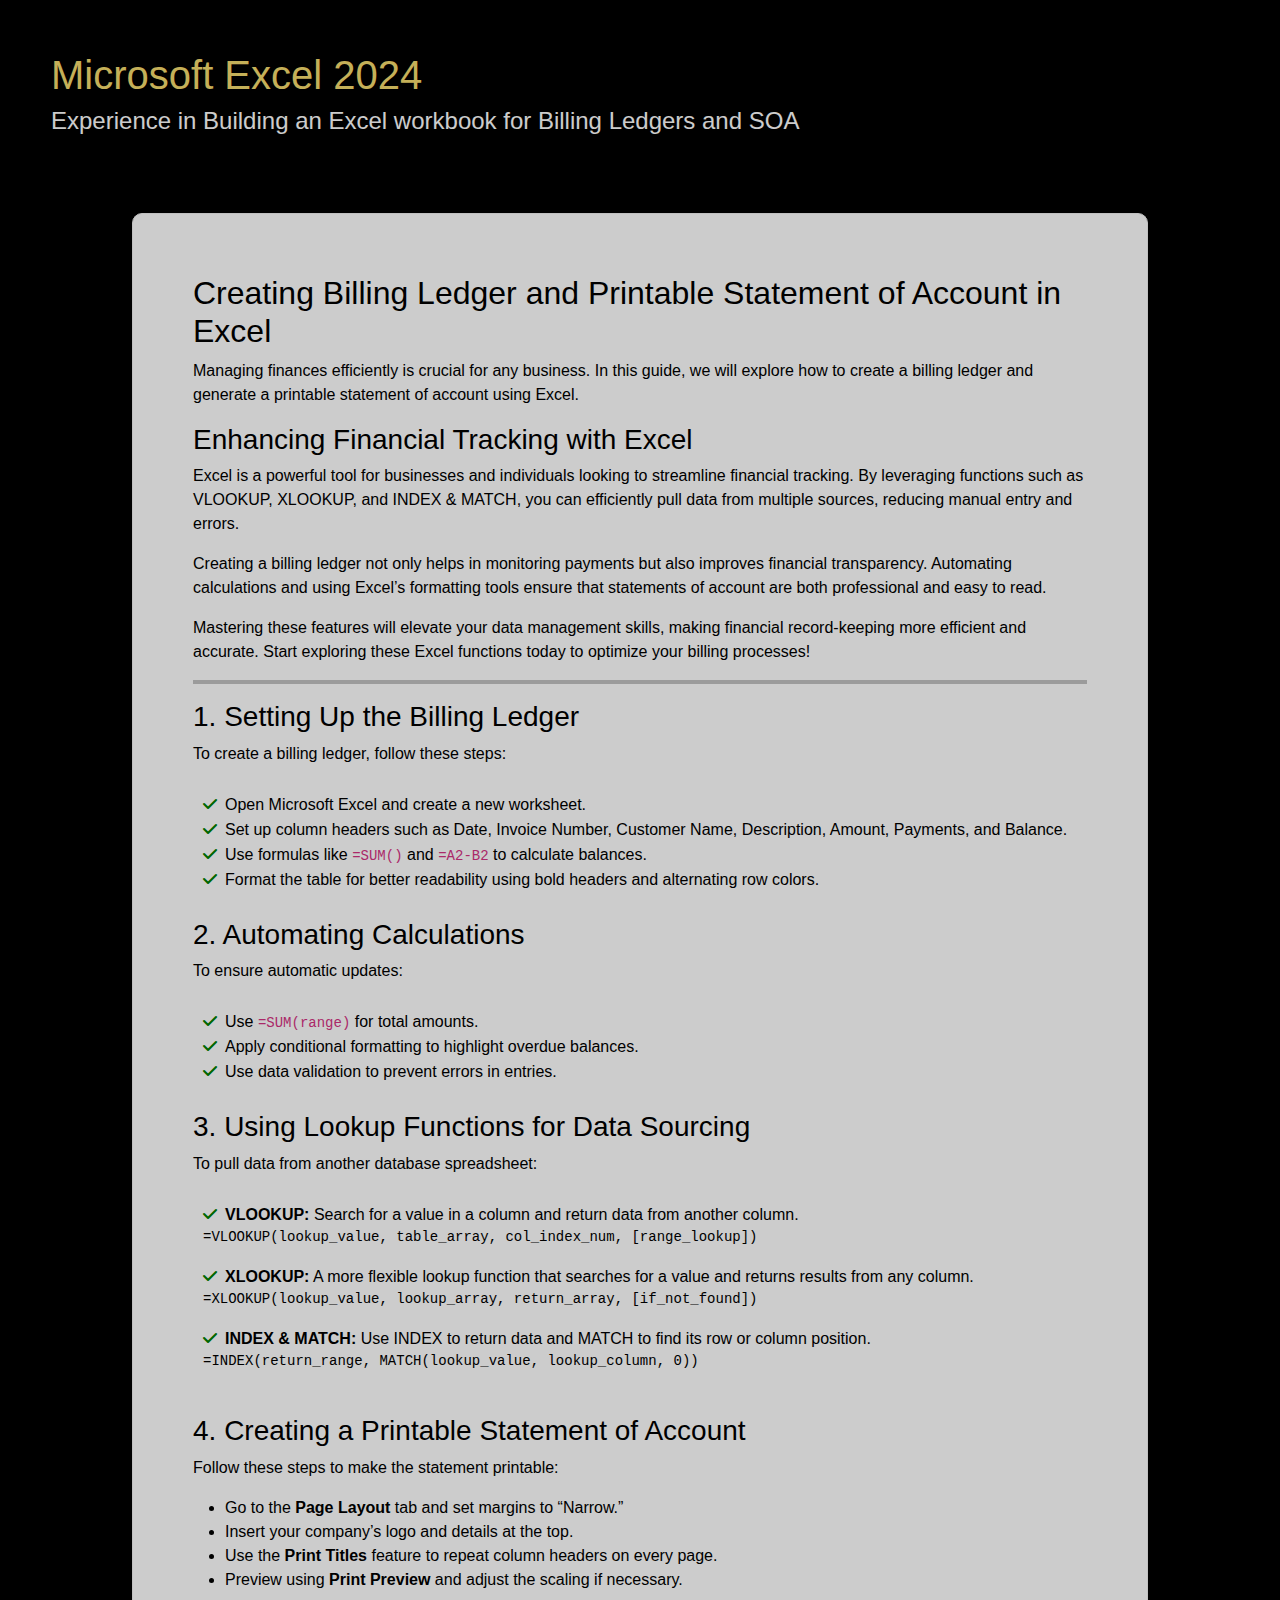
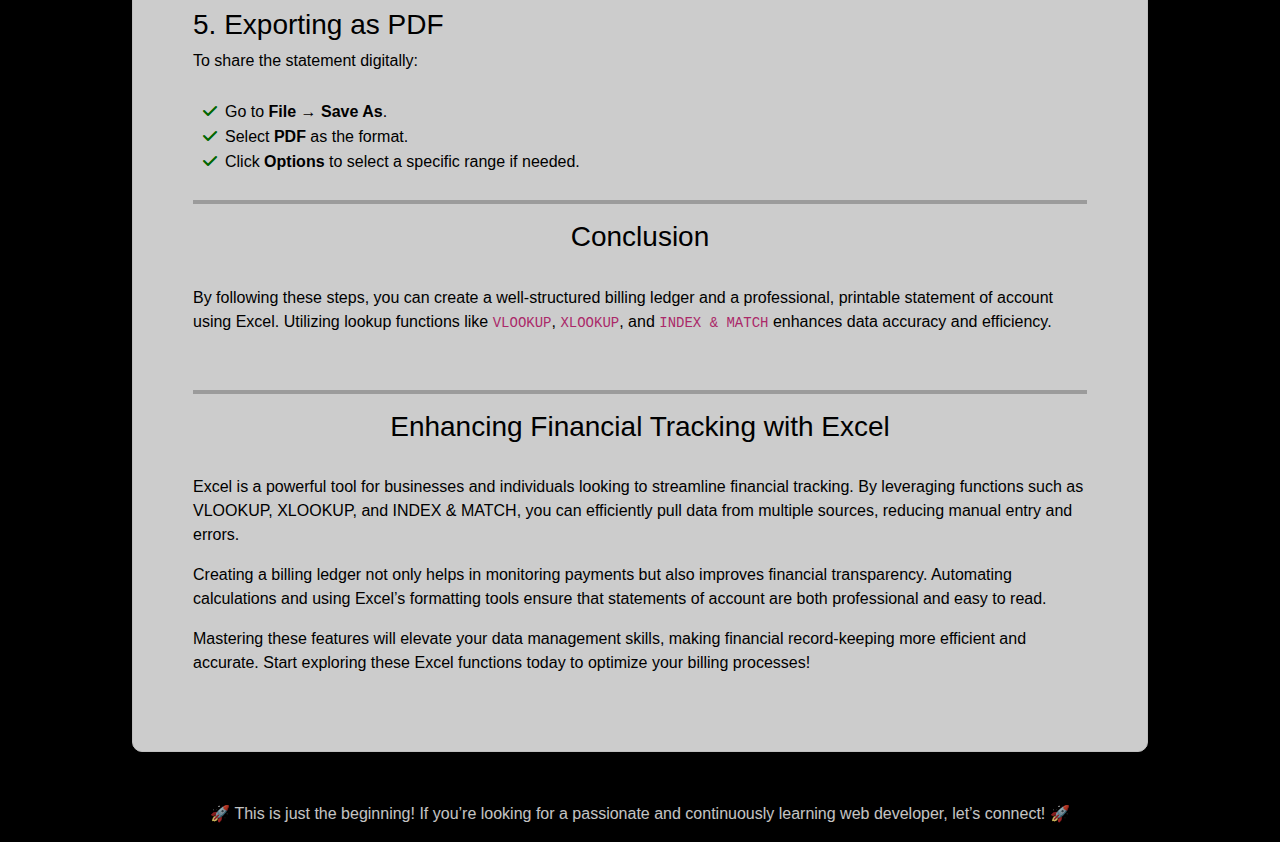
<file: excel.html>
<!DOCTYPE html>
<html lang="en">
<head>
    <meta charset="UTF-8">
    <meta name="viewport" content="width=device-width, initial-scale=1.0">
    <title>Creating Billing Ledger and Printable Statement of Account in Excel</title>
    <link rel="stylesheet" href="https://cdn.jsdelivr.net/npm/bootstrap@5.3.0/dist/css/bootstrap.min.css">
    <link rel="stylesheet" href="https://cdnjs.cloudflare.com/ajax/libs/font-awesome/6.0.0/css/all.min.css">
    <link rel="stylesheet" href="https://cdnjs.cloudflare.com/ajax/libs/font-awesome/6.4.2/css/all.min.css">
    <link rel="preconnect" href="https://fonts.googleapis.com">
    <link rel="preconnect" href="https://fonts.gstatic.com" crossorigin>
    <link href="https://fonts.googleapis.com/css2?family=Coming+Soon&family=Poppins:ital,wght@0,100;0,200;0,300;0,400;0,500;0,600;0,700;0,800;0,900;1,100;1,200;1,300;1,400;1,500;1,600;1,700;1,800;1,900&family=Sigmar&display=swap" rel="stylesheet">
    <style>

       body {
            font-family: Arial, sans-serif;
            background-color: black;
            color: whitesmoke;
            opacity: 0.8;
            background-repeat: no-repeat;
            background-size: cover;

       }

       header {
        border: 1px solid transparent;
        padding: 20px;
        color: #f7dc6f;
        margin: 30px;
        margin-bottom: 10px;
        font-weight: bold;
       }

       .content-container {
            background-color:white;
            color: black;
            margin: 50px;
            margin-top: 10px;
            border: 1px solid #f0f0f0;
            border-radius: 10px;
            padding: 60px;
       }

       hr{
            height: 4px; /* Adjust thickness */
            background-color: rgb(12, 12, 12); /* Change color */
            border: none; /* Remove default border */
       }


       ul.checked-list {
            list-style: none;
            padding: 10px;
            text-align: left;
        }
        ul.checked-list li::before {
            content: "\f00c"; /* Font Awesome checkmark */
            font-family: "Font Awesome 6 Free";
            font-weight: 900;
            color: green;
            margin-right: 8px;
        }

        h3 {
            text-align: left;
        }

        .conclusion h3 {
            text-align: center;
        }

    </style>
</head>
<body>
    <header> 
        <h1> Microsoft Excel 2024 </h1>
        <h4 style="color: white;"> Experience in Building an Excel workbook for Billing Ledgers and SOA </h4>
    </header>
    <div class="container mt-5">
        <section class="content-container">
            <h2>Creating Billing Ledger and Printable Statement of Account in Excel</h2>
            <p>Managing finances efficiently is crucial for any business. In this guide, we will explore how to create a billing ledger and generate a printable statement of account using Excel.<br/> 
                <h3>Enhancing Financial Tracking with Excel</h3>
                <p>Excel is a powerful tool for businesses and individuals looking to streamline financial tracking. By leveraging functions such as VLOOKUP, XLOOKUP, and INDEX & MATCH, you can efficiently pull data from multiple sources, reducing manual entry and errors.</p>
                <p>Creating a billing ledger not only helps in monitoring payments but also improves financial transparency. Automating calculations and using Excel’s formatting tools ensure that statements of account are both professional and easy to read.</p>
                <p>Mastering these features will elevate your data management skills, making financial record-keeping more efficient and accurate. Start exploring these Excel functions today to optimize your billing processes!</p>
            <hr/>

            <h3>1. Setting Up the Billing Ledger</h3>
            <p>To create a billing ledger, follow these steps:</p>
            <ul class="checked-list">
                <li>Open Microsoft Excel and create a new worksheet.</li>
                <li>Set up column headers such as Date, Invoice Number, Customer Name, Description, Amount, Payments, and Balance.</li>
                <li>Use formulas like <code>=SUM()</code> and <code>=A2-B2</code> to calculate balances.</li>
                <li>Format the table for better readability using bold headers and alternating row colors.</li>
            </ul>
            
            <h3>2. Automating Calculations</h3>
            <p>To ensure automatic updates:</p>
            <ul class="checked-list">
                <li>Use <code>=SUM(range)</code> for total amounts.</li>
                <li>Apply conditional formatting to highlight overdue balances.</li>
                <li>Use data validation to prevent errors in entries.</li>
            </ul>
            
            <h3>3. Using Lookup Functions for Data Sourcing</h3>
            <p>To pull data from another database spreadsheet:</p>
            <ul class="checked-list">
                <li><strong>VLOOKUP:</strong> Search for a value in a column and return data from another column.</li>
                <pre><code>=VLOOKUP(lookup_value, table_array, col_index_num, [range_lookup])</code></pre>
                
                <li><strong>XLOOKUP:</strong> A more flexible lookup function that searches for a value and returns results from any column.</li>
                <pre><code>=XLOOKUP(lookup_value, lookup_array, return_array, [if_not_found])</code></pre>
                
                <li><strong>INDEX & MATCH:</strong> Use INDEX to return data and MATCH to find its row or column position.</li>
                <pre><code>=INDEX(return_range, MATCH(lookup_value, lookup_column, 0))</code></pre>
            </ul>
            
            <h3>4. Creating a Printable Statement of Account</h3>
            <p>Follow these steps to make the statement printable:</p>
            <ul>
                <li>Go to the <strong>Page Layout</strong> tab and set margins to “Narrow.”</li>
                <li>Insert your company’s logo and details at the top.</li>
                <li>Use the <strong>Print Titles</strong> feature to repeat column headers on every page.</li>
                <li>Preview using <strong>Print Preview</strong> and adjust the scaling if necessary.</li>
            </ul>
            
            <h3>5. Exporting as PDF</h3>
            <p>To share the statement digitally:</p>
            <ul class="checked-list">
                <li>Go to <strong>File</strong> → <strong>Save As</strong>.</li>
                <li>Select <strong>PDF</strong> as the format.</li>
                <li>Click <strong>Options</strong> to select a specific range if needed.</li>
            </ul><hr/>

            <div class="conclusion">
                <h3>Conclusion</h3><br/>
                <p>By following these steps, you can create a well-structured billing ledger and a professional, printable statement of account using Excel. Utilizing lookup functions like <code>VLOOKUP</code>, <code>XLOOKUP</code>, and <code>INDEX & MATCH</code> enhances data accuracy and efficiency.</p><br/><hr/>
                
                <h3>Enhancing Financial Tracking with Excel</h3><br/>
                <p>Excel is a powerful tool for businesses and individuals looking to streamline financial tracking. By leveraging functions such as VLOOKUP, XLOOKUP, and INDEX & MATCH, you can efficiently pull data from multiple sources, reducing manual entry and errors.</p>
                <p>Creating a billing ledger not only helps in monitoring payments but also improves financial transparency. Automating calculations and using Excel’s formatting tools ensure that statements of account are both professional and easy to read.</p>
                <p>Mastering these features will elevate your data management skills, making financial record-keeping more efficient and accurate. Start exploring these Excel functions today to optimize your billing processes!</p>
            </div>
        </section>
    </div>

    <footer class="text-center mt-4">
        <p>🚀 This is just the beginning! If you’re looking for a passionate and continuously learning web developer, let’s connect! 🚀</p>
    </footer>
</body>
</html>
</file>
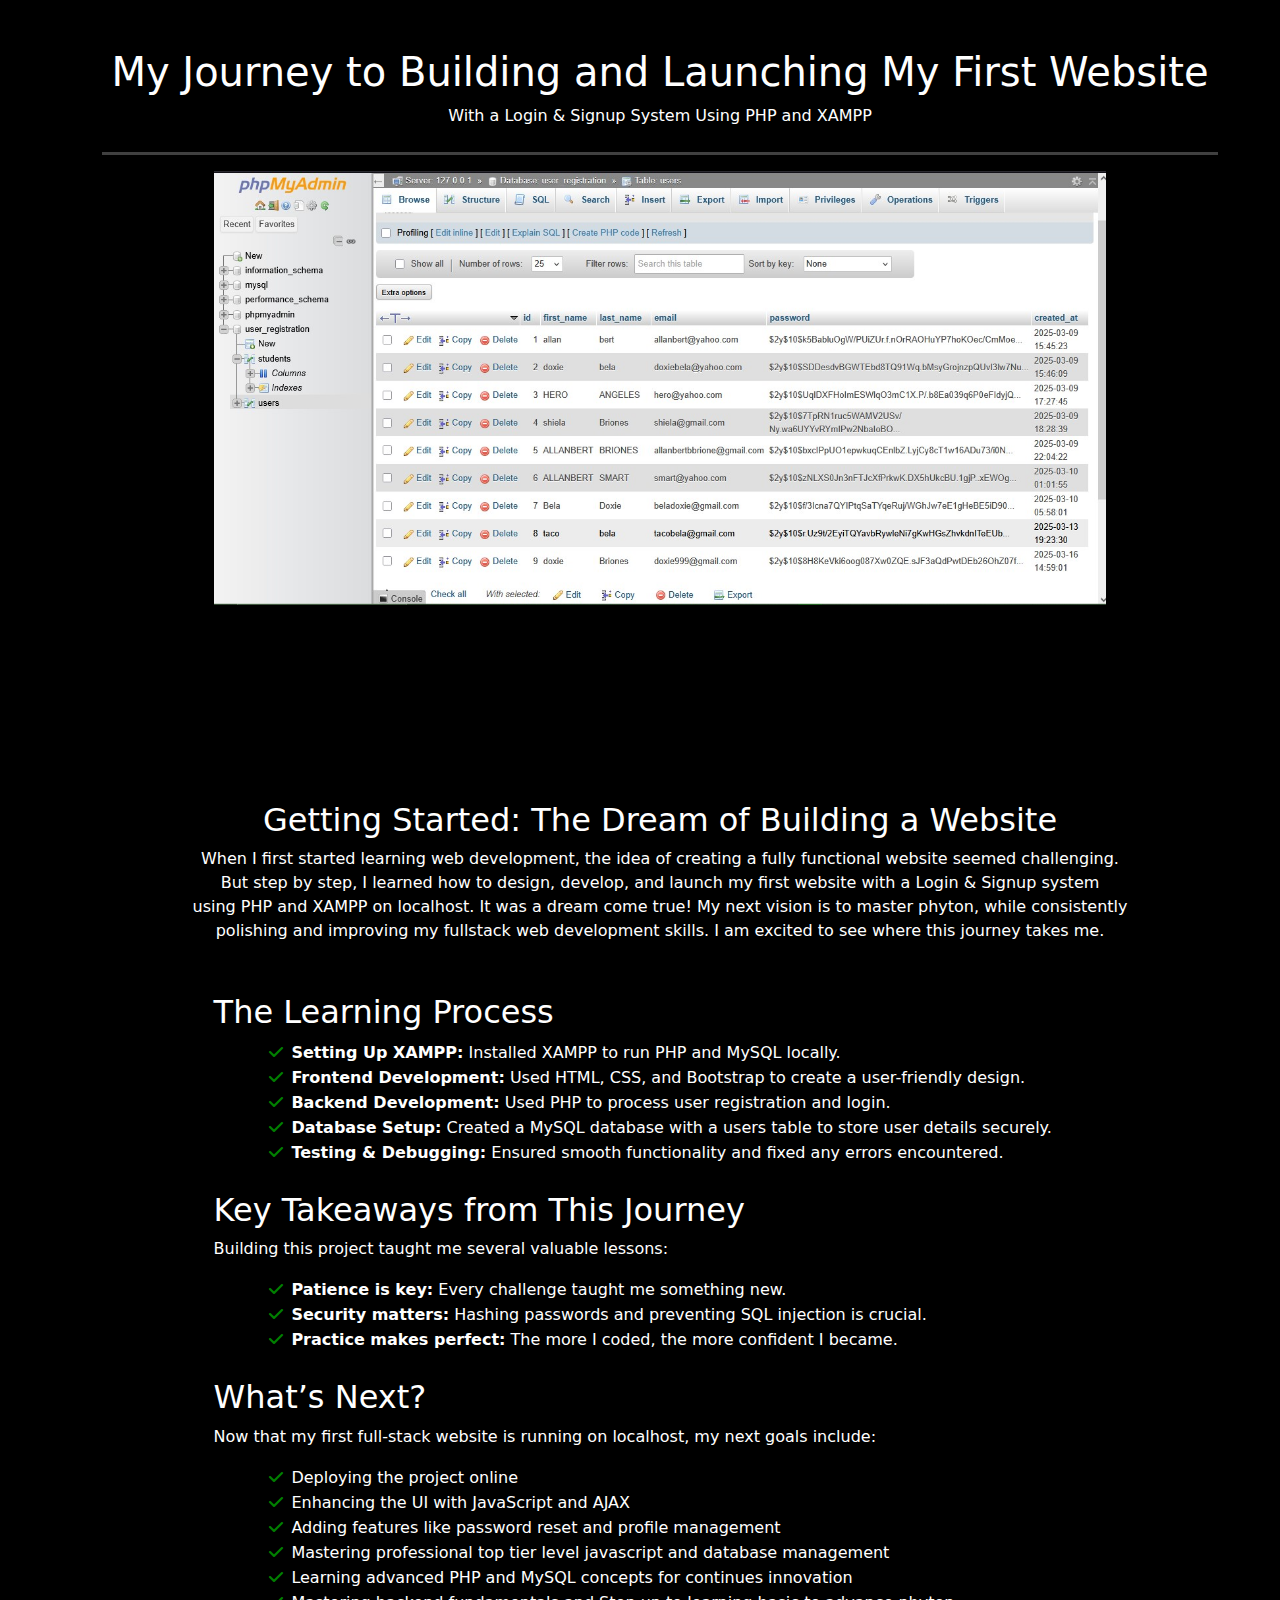
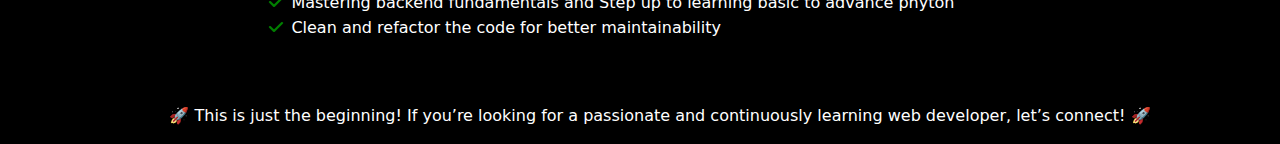
<file: fullstack.html>
<!DOCTYPE html>
<html lang="en">
<head>
    <meta charset="UTF-8">
    <meta name="viewport" content="width=device-width, initial-scale=1.0">
    <title>My First Full Stack Website</title>
    <link rel="stylesheet" href="https://cdn.jsdelivr.net/npm/bootstrap@5.3.0/dist/css/bootstrap.min.css">
    <link rel="stylesheet" href="https://cdnjs.cloudflare.com/ajax/libs/font-awesome/6.0.0/css/all.min.css">
    <link rel="stylesheet" href="https://cdnjs.cloudflare.com/ajax/libs/font-awesome/6.4.2/css/all.min.css">
    <link rel="preconnect" href="https://fonts.googleapis.com">
    <link rel="preconnect" href="https://fonts.gstatic.com" crossorigin>
    <link href="https://fonts.googleapis.com/css2?family=Coming+Soon&family=Poppins:ital,wght@0,100;0,200;0,300;0,400;0,500;0,600;0,700;0,800;0,900;1,100;1,200;1,300;1,400;1,500;1,600;1,700;1,800;1,900&family=Sigmar&display=swap" rel="stylesheet">
    <style>
        body {
            background-color: black;
            color: white;
            padding-left: 40px;
        }

        hr {
            height: 3px; /* Adjust thickness */
            background-color: white; /* Change color */
            border: none; /* Remove default border */
        }

        section {
            padding-top: 0 auto;
            text-align: center;
        }

        .section-ul h2 {
            text-align: left;
            padding-top: 10px;
            text-indent: 10%;
        }

        .section-ul p {
            text-align: left;
            text-indent: 10%;
        }

        .img-src{
            width: 80%;
            margin-left: 10%;
            display: flex;
            justify-content: center; /* Center horizontally */
            align-items: flex-start; /* Align to the top */
            height: 70vh; /* Full viewport height */
        }

        ul.checked-list {
            list-style: none;
            padding: 0;
            text-align: left;
            text-indent: 15%;
        }
        ul.checked-list li::before {
            content: "\f00c"; /* Font Awesome checkmark */
            font-family: "Font Awesome 6 Free";
            font-weight: 900;
            color: green;
            margin-right: 8px;
        }

    </style>
</head>
<body>
    
    <div class="container mt-5">

        <header class="text-center mb-4">
            <h1>My Journey to Building and Launching My First Website</h1>
            <p>With a Login & Signup System Using PHP and XAMPP</p>
        </header><hr/>
        
        <div class="img-src">
            <img src="images/php.jpg" alt="PHP" class="img-fluid">
        </div>
        <section>
            <h2>Getting Started: The Dream of Building a Website</h2>
            <p>When I first started learning web development, the idea of creating a fully functional website seemed challenging.<br/> But step by step, I learned how to design, develop, and launch my first website with a Login & Signup system <br/> using PHP and XAMPP on localhost. It was a dream come true! My next vision is to master phyton, while consistently <br/> polishing and improving my fullstack web development skills. I am excited to see where this journey takes me.</p>
        </section><br/>
        
        <div class="section-ul">
        <section>
            <h2>The Learning Process</h2>
            <ul class="checked-list">
                <li><strong>Setting Up XAMPP:</strong> Installed XAMPP to run PHP and MySQL locally.</li>
                <li><strong>Frontend Development:</strong> Used HTML, CSS, and Bootstrap to create a user-friendly design.</li>
                <li><strong>Backend Development:</strong> Used PHP to process user registration and login.</li>
                <li><strong>Database Setup:</strong> Created a MySQL database with a users table to store user details securely.</li>
                <li><strong>Testing & Debugging:</strong> Ensured smooth functionality and fixed any errors encountered.</li>
            </ul>
        </section>
        
        <section>
            <h2>Key Takeaways from This Journey</h2>
            <p>Building this project taught me several valuable lessons:</p>
            <ul class="checked-list">
                <li><strong>Patience is key:</strong> Every challenge taught me something new.</li>
                <li><strong>Security matters:</strong> Hashing passwords and preventing SQL injection is crucial.</li>
                <li><strong>Practice makes perfect:</strong> The more I coded, the more confident I became.</li>
            </ul>
        </section>
        
        <section>
            <h2>What’s Next?</h2>
            <p>Now that my first full-stack website is running on localhost, my next goals include:</p>
            <ul class="checked-list">
                <li>Deploying the project online</li>
                <li>Enhancing the UI with JavaScript and AJAX</li>
                <li>Adding features like password reset and profile management</li>
                <li>Mastering professional top tier level javascript and database management</li>
                <li>Learning advanced PHP and MySQL concepts for continues innovation</li>
                <li>Mastering backend fundamentals and Step up to learning basic to advance phyton</li>
                <li>Clean and refactor the code for better maintainability</li>
            </ul>
        </section>
        </div><br/>

        <footer class="text-center mt-4">
            <p>🚀 This is just the beginning! If you’re looking for a passionate and continuously learning web developer, let’s connect! 🚀</p>
        </footer>
    </div>
</body>
</html>
</file>
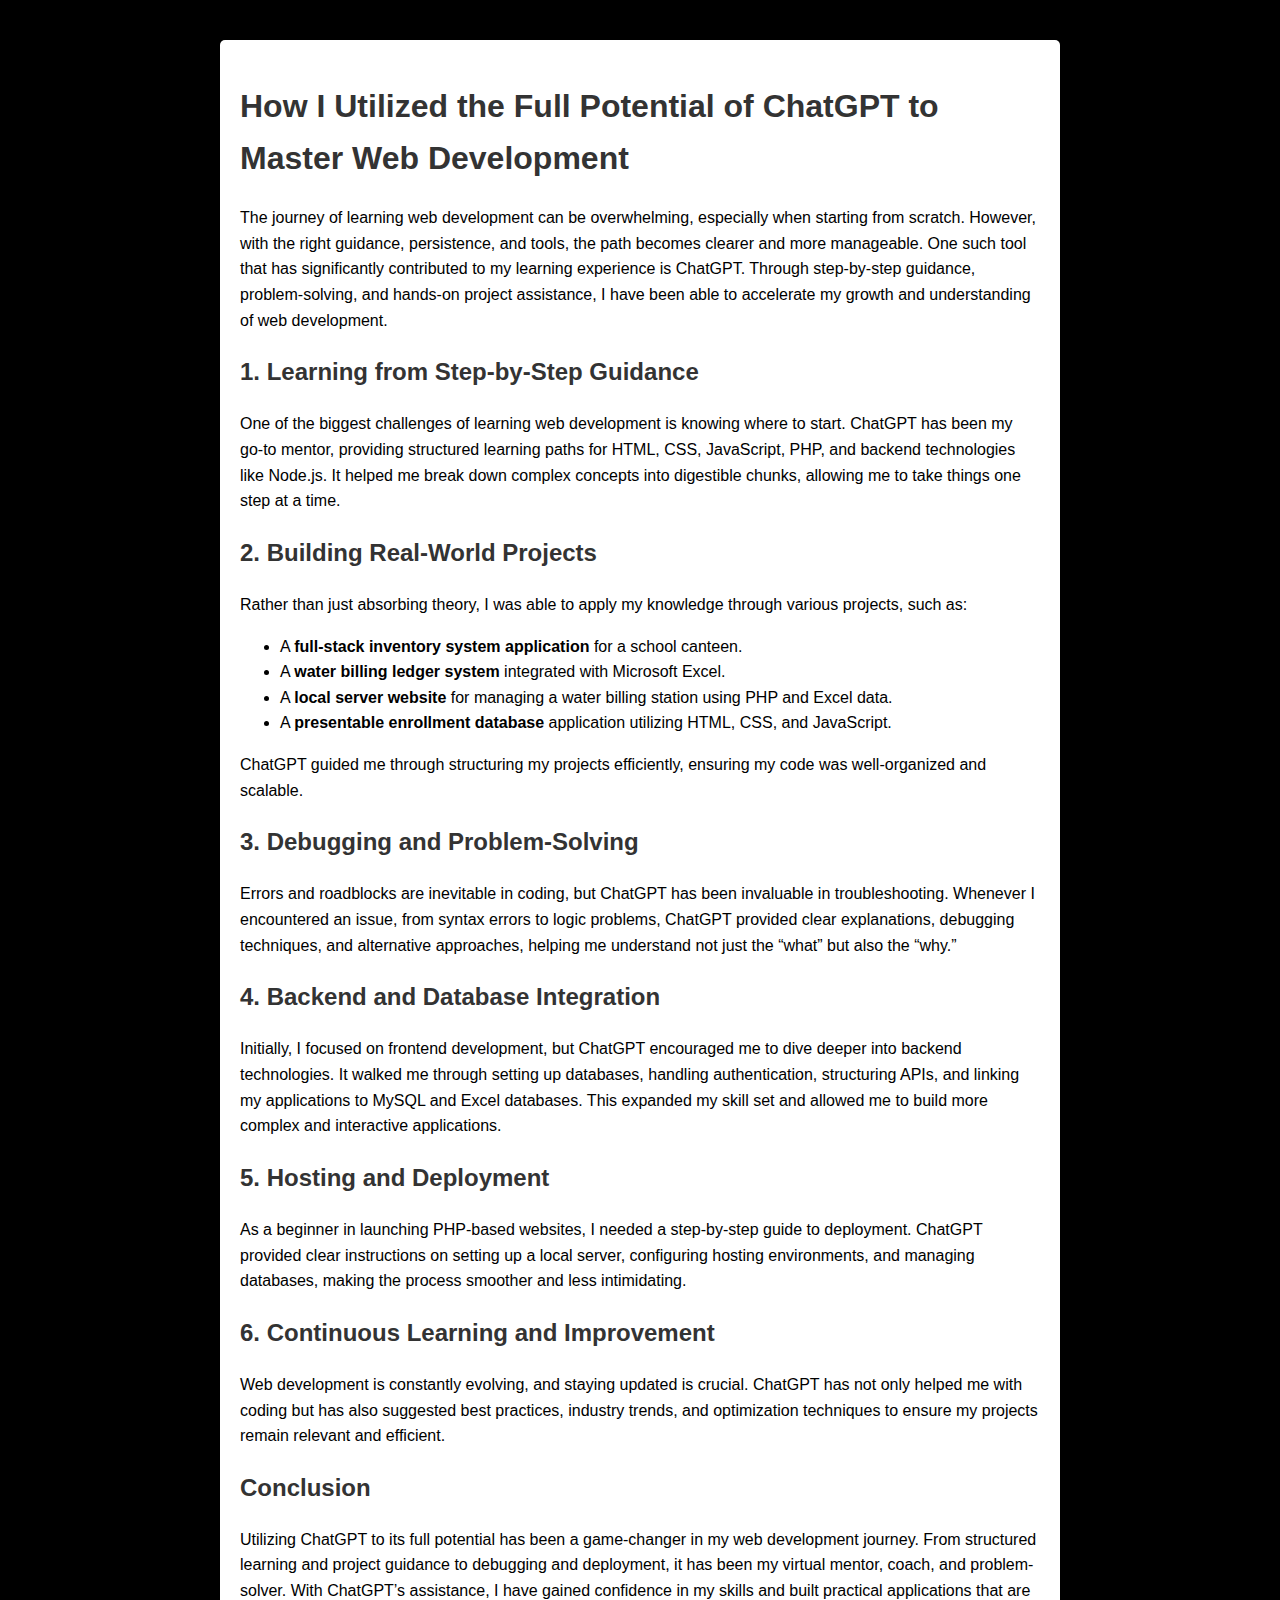
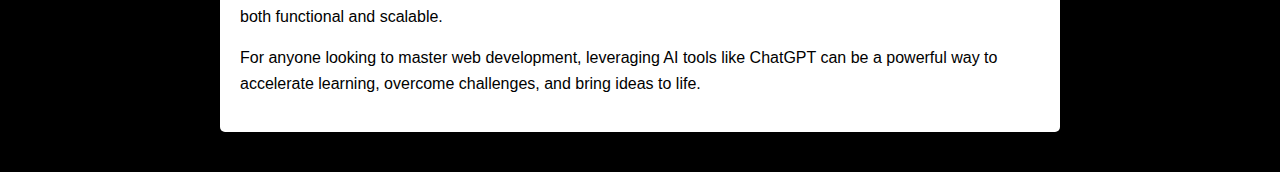
<file: gpt.html>
<!DOCTYPE html>
<html lang="en">
<head>
    <meta charset="UTF-8">
    <meta name="viewport" content="width=device-width, initial-scale=1.0">
    <title>How I Utilized ChatGPT for Web Development</title>
    <style>
        body {
            font-family: Arial, sans-serif;
            line-height: 1.6;
            margin: 20px;
            padding: 20px;
            background-color: black;
        }
        .container {
            max-width: 800px;
            margin: auto;
            background: #fff;
            padding: 20px;
            border-radius: 5px;
            box-shadow: 0 0 10px rgba(0, 0, 0, 0.1);
        }
        h1, h2 {
            color: #333;
        }
    </style>
</head>
<body>
    <div class="container">
        <h1>How I Utilized the Full Potential of ChatGPT to Master Web Development</h1>
        <p>The journey of learning web development can be overwhelming, especially when starting from scratch. However, with the right guidance, persistence, and tools, the path becomes clearer and more manageable. One such tool that has significantly contributed to my learning experience is ChatGPT. Through step-by-step guidance, problem-solving, and hands-on project assistance, I have been able to accelerate my growth and understanding of web development.</p>
        
        <h2>1. Learning from Step-by-Step Guidance</h2>
        <p>One of the biggest challenges of learning web development is knowing where to start. ChatGPT has been my go-to mentor, providing structured learning paths for HTML, CSS, JavaScript, PHP, and backend technologies like Node.js. It helped me break down complex concepts into digestible chunks, allowing me to take things one step at a time.</p>
        
        <h2>2. Building Real-World Projects</h2>
        <p>Rather than just absorbing theory, I was able to apply my knowledge through various projects, such as:</p>
        <ul>
            <li>A <strong>full-stack inventory system application</strong> for a school canteen.</li>
            <li>A <strong>water billing ledger system</strong> integrated with Microsoft Excel.</li>
            <li>A <strong>local server website</strong> for managing a water billing station using PHP and Excel data.</li>
            <li>A <strong>presentable enrollment database</strong> application utilizing HTML, CSS, and JavaScript.</li>
        </ul>
        <p>ChatGPT guided me through structuring my projects efficiently, ensuring my code was well-organized and scalable.</p>
        
        <h2>3. Debugging and Problem-Solving</h2>
        <p>Errors and roadblocks are inevitable in coding, but ChatGPT has been invaluable in troubleshooting. Whenever I encountered an issue, from syntax errors to logic problems, ChatGPT provided clear explanations, debugging techniques, and alternative approaches, helping me understand not just the “what” but also the “why.”</p>
        
        <h2>4. Backend and Database Integration</h2>
        <p>Initially, I focused on frontend development, but ChatGPT encouraged me to dive deeper into backend technologies. It walked me through setting up databases, handling authentication, structuring APIs, and linking my applications to MySQL and Excel databases. This expanded my skill set and allowed me to build more complex and interactive applications.</p>
        
        <h2>5. Hosting and Deployment</h2>
        <p>As a beginner in launching PHP-based websites, I needed a step-by-step guide to deployment. ChatGPT provided clear instructions on setting up a local server, configuring hosting environments, and managing databases, making the process smoother and less intimidating.</p>
        
        <h2>6. Continuous Learning and Improvement</h2>
        <p>Web development is constantly evolving, and staying updated is crucial. ChatGPT has not only helped me with coding but has also suggested best practices, industry trends, and optimization techniques to ensure my projects remain relevant and efficient.</p>
        
        <h2>Conclusion</h2>
        <p>Utilizing ChatGPT to its full potential has been a game-changer in my web development journey. From structured learning and project guidance to debugging and deployment, it has been my virtual mentor, coach, and problem-solver. With ChatGPT’s assistance, I have gained confidence in my skills and built practical applications that are both functional and scalable.</p>
        <p>For anyone looking to master web development, leveraging AI tools like ChatGPT can be a powerful way to accelerate learning, overcome challenges, and bring ideas to life.</p>
    </div>
</body>
</html>
</file>
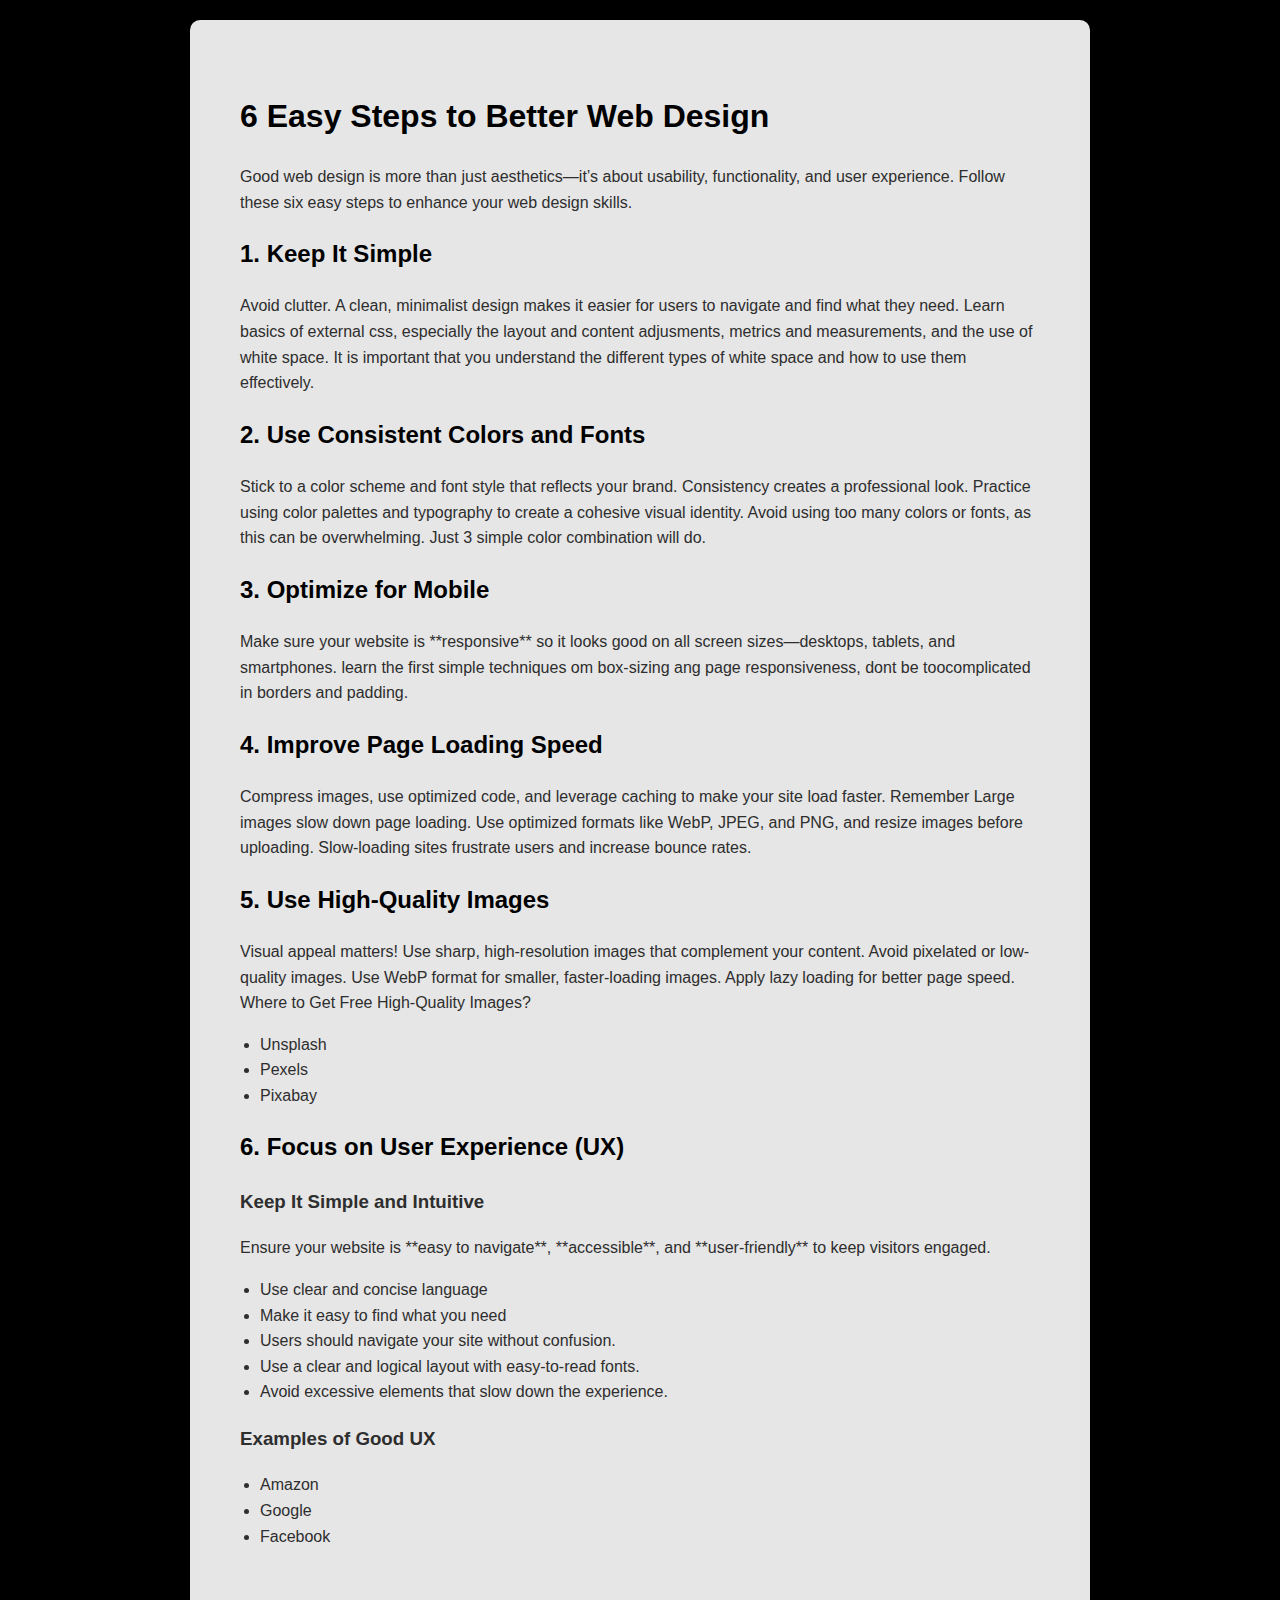
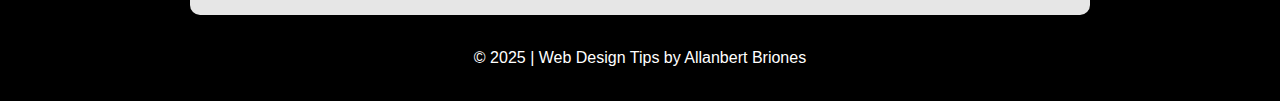
<file: steps.html>
<!DOCTYPE html>
<html lang="en">
<head>
    <meta charset="UTF-8">
    <meta name="viewport" content="width=device-width, initial-scale=1.0">
    <title>6 Easy Steps to Better Web Design</title>
    <link rel="stylesheet" href="https://cdnjs.cloudflare.com/ajax/libs/font-awesome/6.4.2/css/all.min.css">
    <link rel="preconnect" href="https://fonts.googleapis.com">
    <link rel="preconnect" href="https://fonts.gstatic.com" crossorigin>
    <link href="https://fonts.googleapis.com/css2?family=Coming+Soon&family=Poppins:ital,wght@0,100;0,200;0,300;0,400;0,500;0,600;0,700;0,800;0,900;1,100;1,200;1,300;1,400;1,500;1,600;1,700;1,800;1,900&family=Sigmar&display=swap" rel="stylesheet">
    <style>
        body {
            font-family: Arial, sans-serif;
            line-height: 1.6;
            margin: 0;
            padding: 20px;
            background-color: black;
            color: #333;
        }
        .container {
            max-width: 800px;
            margin: auto;
            background: white;
            opacity: 0.9;
            padding: 50px;
            border-radius: 10px;
            box-shadow: 2px 2px 10px rgba(0, 0, 0, 0.1);
        }

        h1, h2 {
            color: black;
            padding-top: 10x;
        }
        ul {
            padding-left: 20px;
        }
        footer {
            text-align: center;
            margin-top: 20px;
            padding: 10px;
            background-color: transparent;
            color: white;
            border-radius: 5px;
        }
    </style>
</head>
<body>
    <div class="container">
      
        <h1>6 Easy Steps to Better Web Design</h1>
        <p>Good web design is more than just aesthetics—it’s about usability, functionality, and user experience. Follow these six easy steps to enhance your web design skills.</p>

        <h2>1. Keep It Simple</h2>
        <p>Avoid clutter. A clean, minimalist design makes it easier for users to navigate and find what they need. Learn basics of external css, especially the layout and content adjusments, metrics and measurements, and the use of white space. It is important that you understand the different types of white space and how to use them effectively.</p>

        <h2>2. Use Consistent Colors and Fonts</h2>
        <p>Stick to a color scheme and font style that reflects your brand. Consistency creates a professional look. Practice using color palettes and typography to create a cohesive visual identity. Avoid using too many colors or fonts, as this can be overwhelming. Just 3 simple color combination will do.</p>

        <h2>3. Optimize for Mobile</h2>
        <p>Make sure your website is **responsive** so it looks good on all screen sizes—desktops, tablets, and smartphones. learn the first simple techniques om box-sizing ang page responsiveness, dont be toocomplicated in borders and padding.</p>

        <h2>4. Improve Page Loading Speed</h2>
        <p>Compress images, use optimized code, and leverage caching to make your site load faster. Remember Large images slow down page loading. Use optimized formats like WebP, JPEG, and PNG, and resize images before uploading. Slow-loading sites frustrate users and increase bounce rates.</p>

        <h2>5. Use High-Quality Images</h2>
        <p>Visual appeal matters! Use sharp, high-resolution images that complement your content. Avoid pixelated or low-quality images.
             Use WebP format for smaller, faster-loading images.
             Apply lazy loading for better page speed. Where to Get Free High-Quality Images?
            <ul>
                <li>Unsplash</li>
                <li> Pexels</li>
                <li>Pixabay</li>
            </ul>
        </p>

        <h2>6. Focus on User Experience (UX)</h2>
        <h3> Keep It Simple and Intuitive</h3>
        <p>Ensure your website is **easy to navigate**, **accessible**, and **user-friendly** to keep visitors engaged.
            <ul>
                <li>Use clear and concise language</li>
                <li>Make it easy to find what you need</li>
                <li>Users should navigate your site without confusion.</li>
                <li>Use a clear and logical layout with easy-to-read fonts.</li>  
                <li>Avoid excessive elements that slow down the experience.</li>
            </ul>
            <h3> Examples of Good UX</h3>
            <ul>
                <li>Amazon</li>
                <li>Google</li>
                <li>Facebook</li>
            </ul>
        </p>

       
    </div>

    <footer>
        &copy; 2025 | Web Design Tips by Allanbert Briones
    </footer>
</body>
</html>
</file>
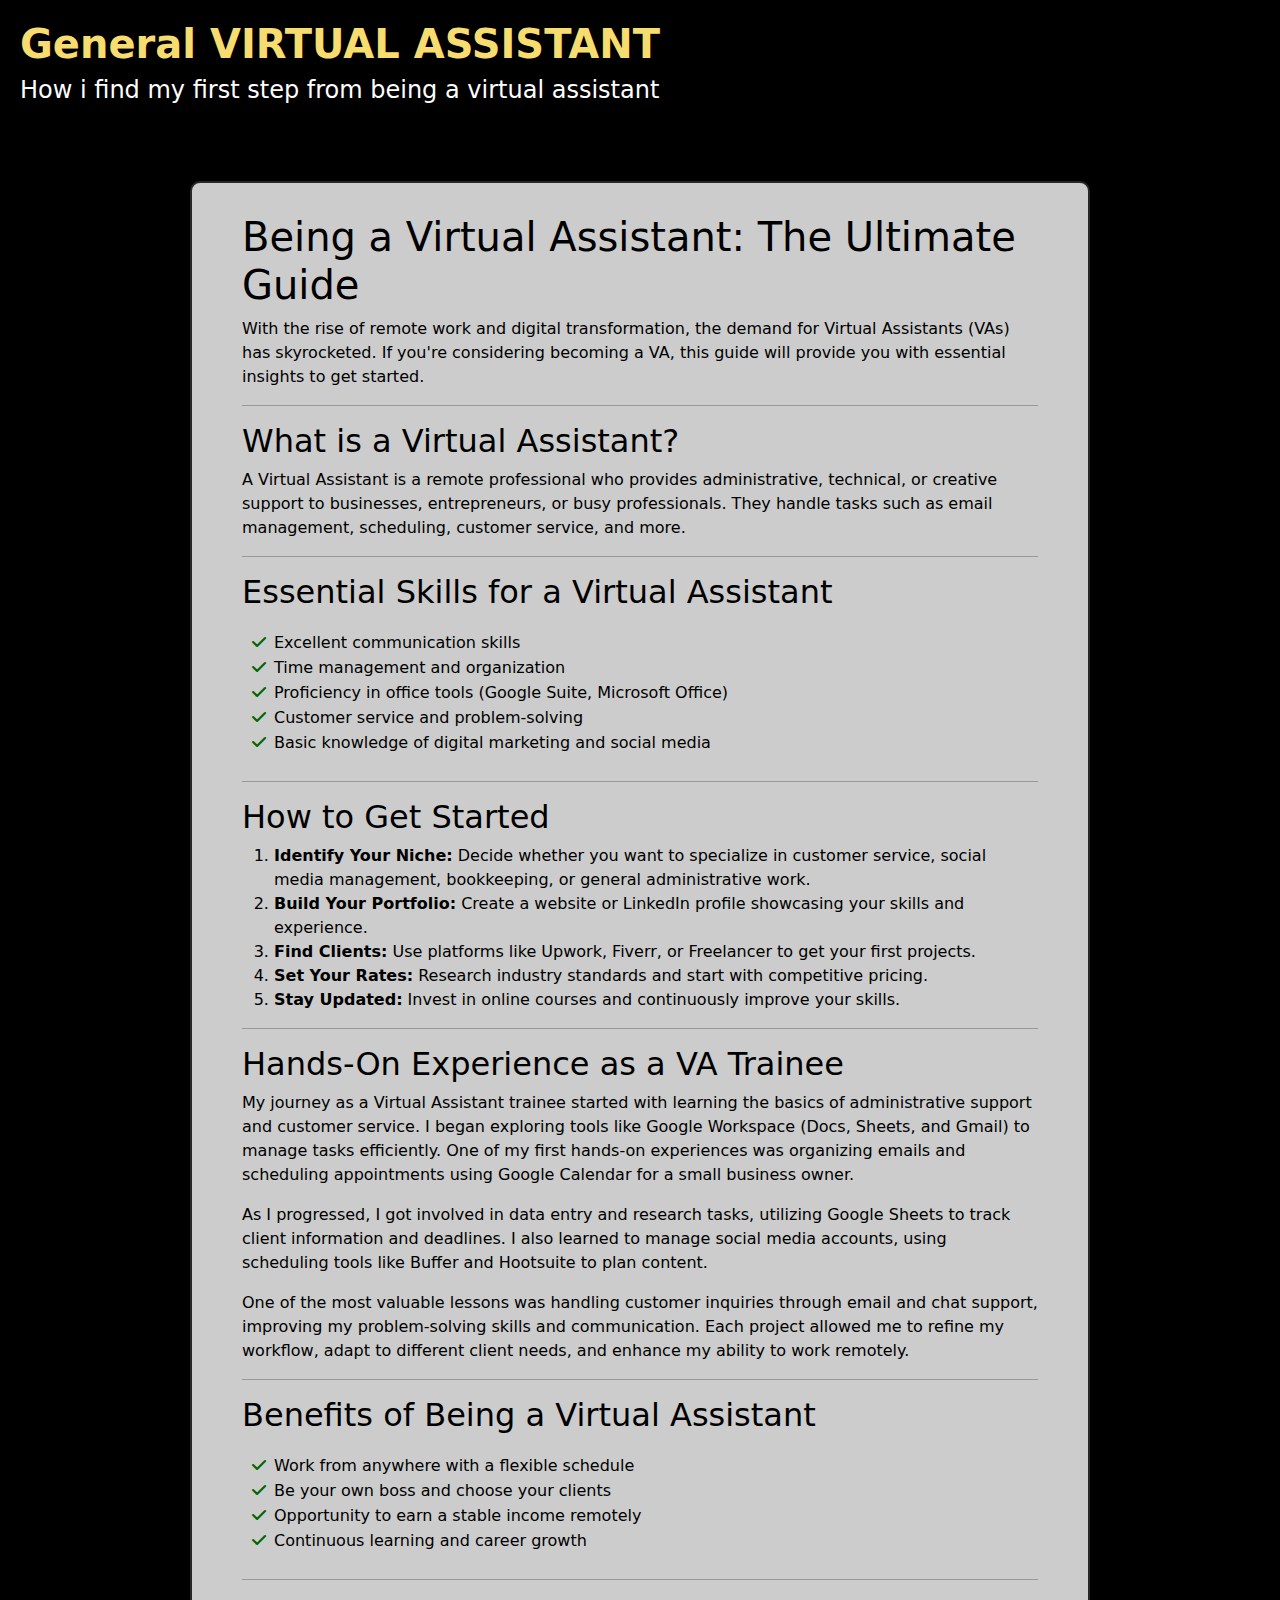
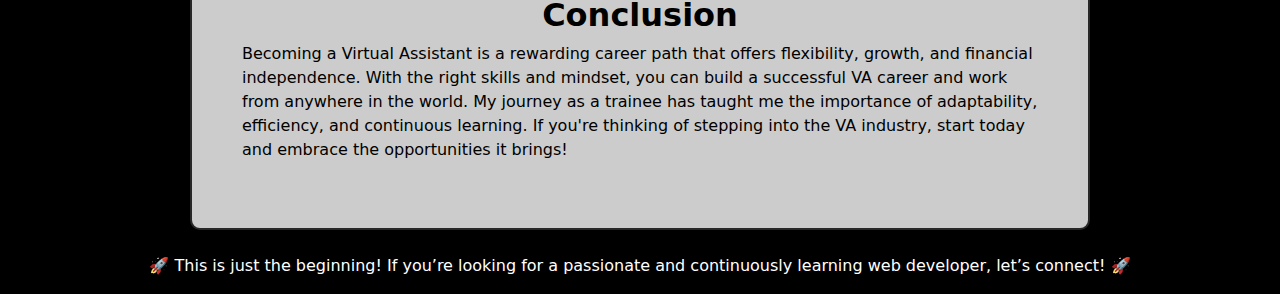
<file: va.html>
<!DOCTYPE html>
<html lang="en">
<head>
    <meta charset="UTF-8">
    <meta name="viewport" content="width=device-width, initial-scale=1.0">
    <title>Being a Virtual Assistant: The Ultimate Guide</title>
    <link rel="stylesheet" href="https://cdn.jsdelivr.net/npm/bootstrap@5.3.0/dist/css/bootstrap.min.css">
    <link rel="stylesheet" href="https://cdnjs.cloudflare.com/ajax/libs/font-awesome/6.0.0/css/all.min.css">
    <link rel="stylesheet" href="https://cdnjs.cloudflare.com/ajax/libs/font-awesome/6.4.2/css/all.min.css">
    <link rel="preconnect" href="https://fonts.googleapis.com">
    <link rel="preconnect" href="https://fonts.gstatic.com" crossorigin>
    <link href="https://fonts.googleapis.com/css2?family=Coming+Soon&family=Poppins:ital,wght@0,100;0,200;0,300;0,400;0,500;0,600;0,700;0,800;0,900;1,100;1,200;1,300;1,400;1,500;1,600;1,700;1,800;1,900&family=Sigmar&display=swap" rel="stylesheet">
    <style>
        body {
            background-color: black;
            color: white;
        }
        .content-container {
            max-width: 900px;
            margin: auto;
            padding: 30px 50px 50px 50px;
            border: 2px solid #333;
            border-radius: 10px;
            background-color: white;
            color: black;
            opacity: 0.8;
            box-shadow: 2px 2px 10px rgba(0, 0, 0, 0.1);
        }

        ul.checked-list {
            list-style: none;
            padding: 10px;
            text-align: left;
        }
        ul.checked-list li::before {
            content: "\f00c"; /* Font Awesome checkmark */
            font-family: "Font Awesome 6 Free";
            font-weight: 900;
            color: green;
            margin-right: 8px;
        }

        .header{
            color: white;
            font-weight: bold;
            padding: 20px;
        }

        .header h1 {
            font-weight: bold;
            color:#f7dc6f; 
        }

        .conclusion h2 {
            text-align: center;
            font-weight: bold;
        }

    </style>
</head>
<body>
    <div class="header">
    <h1> General VIRTUAL ASSISTANT </h1>
    <h4 style="color: white;"> How i find my first step from being a virtual assistant </h4>
    </div>
    <div class="container mt-5">

        <section class="content-container">

            <h1>Being a Virtual Assistant: The Ultimate Guide</h1>
            <p>With the rise of remote work and digital transformation, the demand for Virtual Assistants (VAs) has skyrocketed. If you're considering becoming a VA, this guide will provide you with essential insights to get started.</p>
            <hr/>

            <h2>What is a Virtual Assistant?</h2>
            <p>A Virtual Assistant is a remote professional who provides administrative, technical, or creative support to businesses, entrepreneurs, or busy professionals. They handle tasks such as email management, scheduling, customer service, and more.</p>
            <hr/>

            <h2>Essential Skills for a Virtual Assistant</h2>
            <ul class="checked-list">
                <li>Excellent communication skills</li>
                <li>Time management and organization</li>
                <li>Proficiency in office tools (Google Suite, Microsoft Office)</li>
                <li>Customer service and problem-solving</li>
                <li>Basic knowledge of digital marketing and social media</li>
            </ul>
            <hr/>
            
            <h2>How to Get Started</h2>
            <ol>
                <li><strong>Identify Your Niche:</strong> Decide whether you want to specialize in customer service, social media management, bookkeeping, or general administrative work.</li>
                <li><strong>Build Your Portfolio:</strong> Create a website or LinkedIn profile showcasing your skills and experience.</li>
                <li><strong>Find Clients:</strong> Use platforms like Upwork, Fiverr, or Freelancer to get your first projects.</li>
                <li><strong>Set Your Rates:</strong> Research industry standards and start with competitive pricing.</li>
                <li><strong>Stay Updated:</strong> Invest in online courses and continuously improve your skills.</li>
            </ol>
            <hr/>
            
            <h2>Hands-On Experience as a VA Trainee</h2>
            <p>My journey as a Virtual Assistant trainee started with learning the basics of administrative support and customer service. I began exploring tools like Google Workspace (Docs, Sheets, and Gmail) to manage tasks efficiently. One of my first hands-on experiences was organizing emails and scheduling appointments using Google Calendar for a small business owner.</p>
            <p>As I progressed, I got involved in data entry and research tasks, utilizing Google Sheets to track client information and deadlines. I also learned to manage social media accounts, using scheduling tools like Buffer and Hootsuite to plan content.</p>
            <p>One of the most valuable lessons was handling customer inquiries through email and chat support, improving my problem-solving skills and communication. Each project allowed me to refine my workflow, adapt to different client needs, and enhance my ability to work remotely.</p>
            <hr/>

            <h2>Benefits of Being a Virtual Assistant</h2>
            <ul class="checked-list">
                <li>Work from anywhere with a flexible schedule</li>
                <li>Be your own boss and choose your clients</li>
                <li>Opportunity to earn a stable income remotely</li>
                <li>Continuous learning and career growth</li>
            </ul>
            <hr/>
            
            <div class="conclusion">
            <h2>Conclusion</h2>
            <p>Becoming a Virtual Assistant is a rewarding career path that offers flexibility, growth, and financial independence. With the right skills and mindset, you can build a successful VA career and work from anywhere in the world. My journey as a trainee has taught me the importance of adaptability, efficiency, and continuous learning. If you're thinking of stepping into the VA industry, start today and embrace the opportunities it brings!</p>
            </div>
        </section>
    </div>

    <footer class="text-center mt-4">
        <p>🚀 This is just the beginning! If you’re looking for a passionate and continuously learning web developer, let’s connect! 🚀</p>
    </footer>
</body>
</html>
</file>
